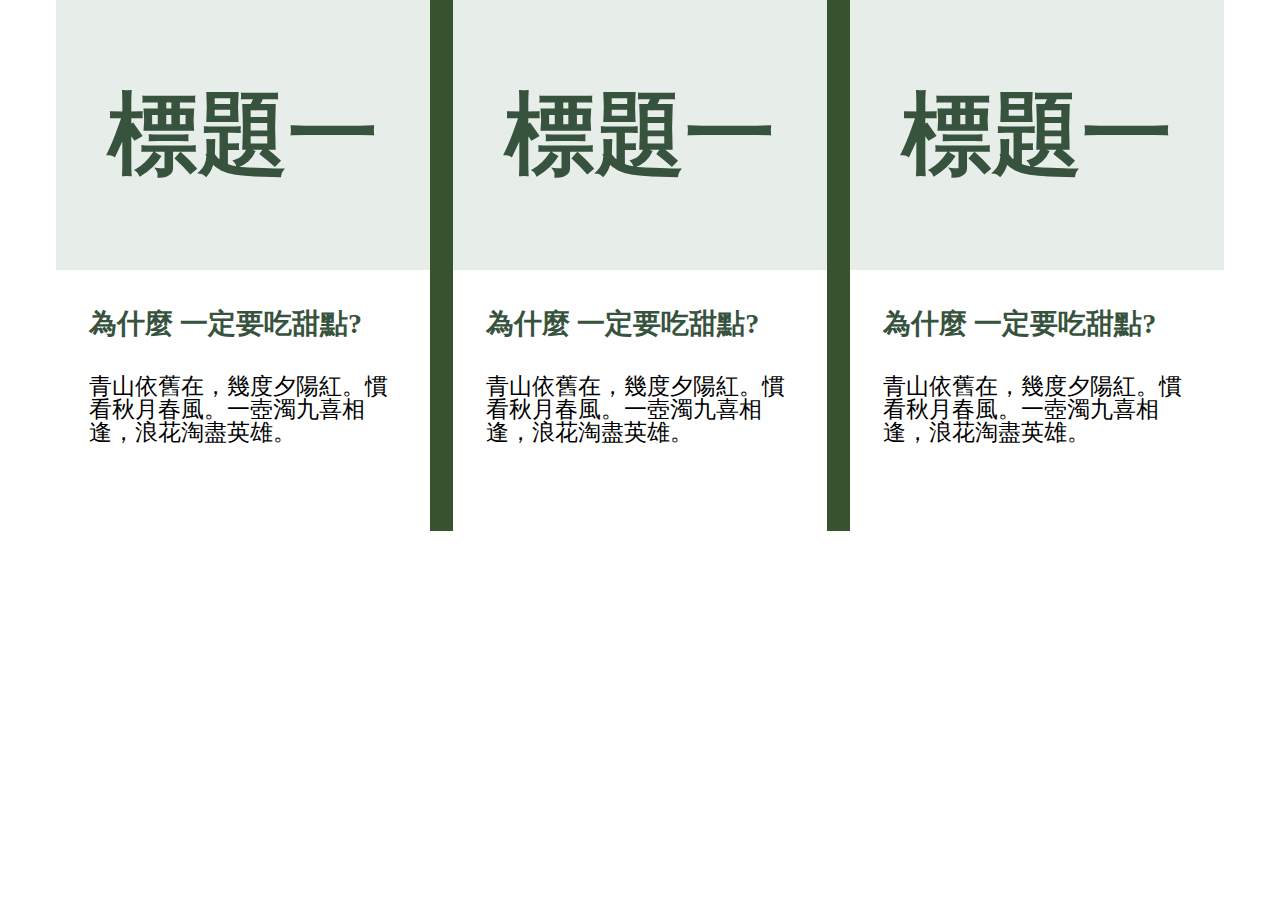
<file: 1/index.html>
<!DOCTYPE html>
<html lang="en">
<head>
    <meta charset="UTF-8">
    <meta name="viewport" content="width=device-width, initial-scale=1.0">
    <title>1.並排卡片 30m Huang Bai</title>
    <link rel="stylesheet" href="style.css">
</head>
<body>
    <div class="tips">
        <div class="tips-item">
          <h1>標題一</h1>
          <div class="tips-content">
            <h2>為什麼 一定要吃甜點?</h2>
            <p>青山依舊在，幾度夕陽紅。慣看秋月春風。一壺濁九喜相逢，浪花淘盡英雄。</p>
          </div>
        </div>
        <div class="tips-item">
          <h1>標題一</h1>
          <div class="tips-content">
            <h2>為什麼 一定要吃甜點?</h2>
            <p>青山依舊在，幾度夕陽紅。慣看秋月春風。一壺濁九喜相逢，浪花淘盡英雄。</p>
          </div>
        </div>
        <div class="tips-item">
          <h1>標題一</h1>
          <div class="tips-content">
            <h2>為什麼 一定要吃甜點?</h2>
            <p>青山依舊在，幾度夕陽紅。慣看秋月春風。一壺濁九喜相逢，浪花淘盡英雄。</p>
          </div>
        </div>
      </div>
</body>
</html>
</file>
<file: 1/style.css>
/* http://meyerweb.com/eric/tools/css/reset/ 
   v2.0 | 20110126
   License: none (public domain)
*/

html, body, div, span, applet, object, iframe,
h1, h2, h3, h4, h5, h6, p, blockquote, pre,
a, abbr, acronym, address, big, cite, code,
del, dfn, em, img, ins, kbd, q, s, samp,
small, strike, strong, sub, sup, tt, var,
b, u, i, center,
dl, dt, dd, ol, ul, li,
fieldset, form, label, legend,
table, caption, tbody, tfoot, thead, tr, th, td,
article, aside, canvas, details, embed, 
figure, figcaption, footer, header, hgroup, 
menu, nav, output, ruby, section, summary,
time, mark, audio, video {
	margin: 0;
	padding: 0;
	border: 0;
	font-size: 100%;
	font: inherit;
	vertical-align: baseline;
}
/* HTML5 display-role reset for older browsers */
article, aside, details, figcaption, figure, 
footer, header, hgroup, menu, nav, section {
	display: block;
}
body {
	line-height: 1;
}
ol, ul {
	list-style: none;
}
blockquote, q {
	quotes: none;
}
blockquote:before, blockquote:after,
q:before, q:after {
	content: '';
	content: none;
}
table {
	border-collapse: collapse;
	border-spacing: 0;
}


/*start*/
.tips{
    display: flex;
    width: 1168px;
    background: #37532d;
    justify-content: space-between;
    margin: 0 auto;
  }
  .tips-item{
    width: 32%;
    background: #fff;
  }
  .tips-item h1{
    font-size: 90px;
    color: #37523d;
    background: #e7eeea;
    text-align: center;
    padding-top: 90px;
    padding-bottom: 90px;
    font-weight: bold;
  }
  .tips-content{
    padding: 40px 33px 87px 33px;
  }
  .tips-item h2{
    font-size: 28px;
    color: #37523d;
    margin-bottom: 37px;
    font-weight: bold;
  }
  .tips-item p{
    font-size: 23px;
  }
</file>
